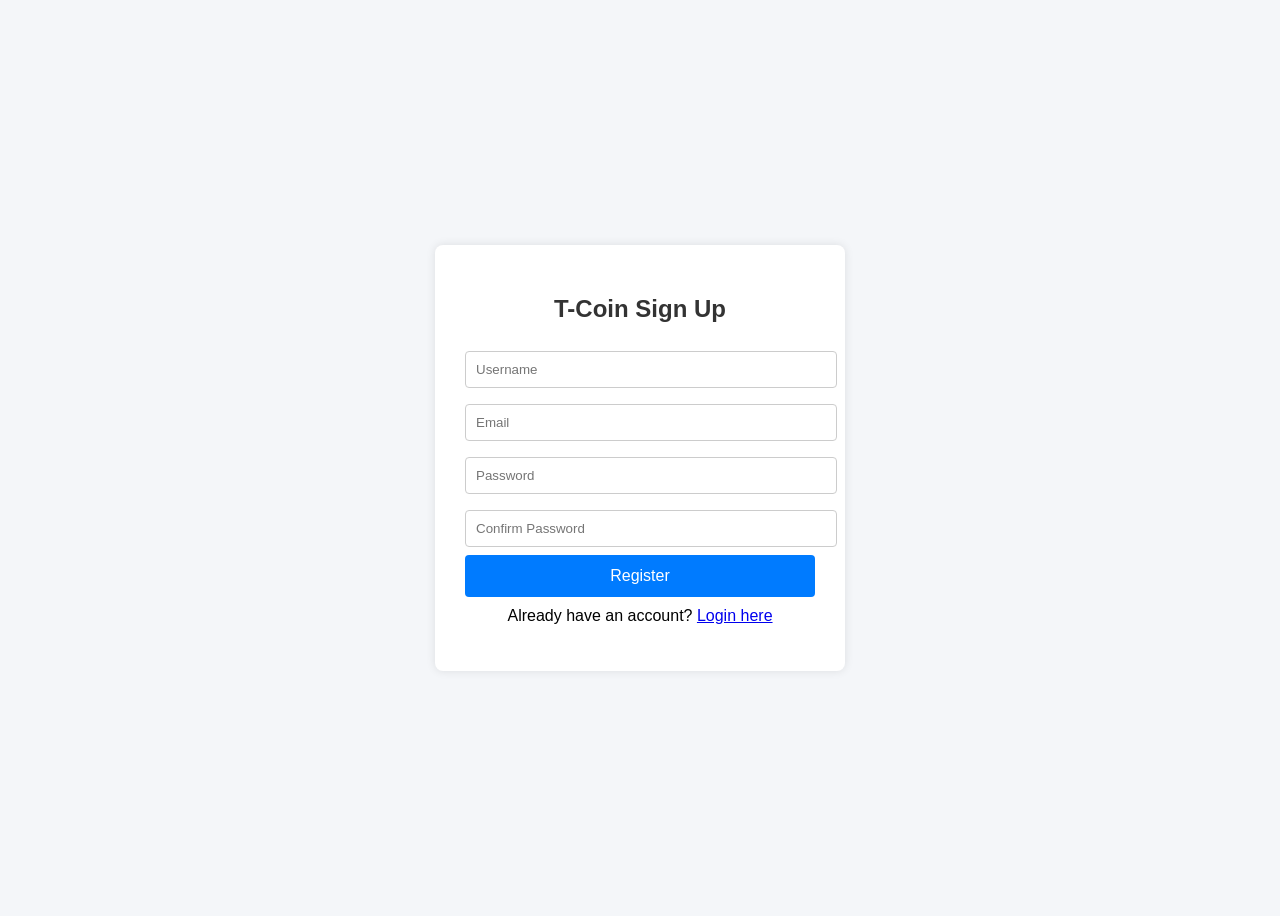
<file: index.html>
<!DOCTYPE html>
<html lang="en">
<head>
  <meta charset="UTF-8">
  <title>T-Coin Authentication Portal</title>
  <link rel="stylesheet" href="style.css">
  <link rel="shortcut icon" href="tcoin.png" type="image/png" />
  <style>
    .hidden { display: none; }
    .toggle-link { text-align: center; margin-top: 10px; }
  </style>
</head>
<body>
  <div class="container">
    <h2 id="formTitle">T-Coin Sign Up</h2>

    <!-- Registration Form -->
    <form id="registrationForm">
      <input type="text" id="username" placeholder="Username" required>
      <input type="email" id="email" placeholder="Email" required>
      <input type="password" id="password" placeholder="Password" required>
      <input type="password" id="confirmPassword" placeholder="Confirm Password" required>
      <div id="errorMessage" class="error"></div>
      <button type="submit">Register</button>
    </form>

    <!-- Login Form -->
    <form id="loginForm" class="hidden">
      <input type="email" id="loginEmail" placeholder="Email" required>
      <input type="password" id="loginPassword" placeholder="Password" required>
      <div id="loginError" class="error"></div>
      <button type="submit">Login</button>
    </form>

    <!-- Toggle Links -->
    <p class="toggle-link">
      <span id="toggleToLogin">Already have an account? <a href="#">Login here</a></span>
      <span id="toggleToRegister" class="hidden">Don’t have an account? <a href="#">Register here</a></span>
    </p>
  </div>

  <script>
    const formTitle = document.getElementById('formTitle');
    const registrationForm = document.getElementById('registrationForm');
    const loginForm = document.getElementById('loginForm');
    const toggleToLogin = document.getElementById('toggleToLogin');
    const toggleToRegister = document.getElementById('toggleToRegister');

    // Toggle between forms
    toggleToLogin.addEventListener('click', () => {
      registrationForm.classList.add('hidden');
      loginForm.classList.remove('hidden');
      toggleToLogin.classList.add('hidden');
      toggleToRegister.classList.remove('hidden');
      formTitle.textContent = "T-Coin Login";
    });

    toggleToRegister.addEventListener('click', () => {
      loginForm.classList.add('hidden');
      registrationForm.classList.remove('hidden');
      toggleToRegister.classList.add('hidden');
      toggleToLogin.classList.remove('hidden');
      formTitle.textContent = "T-Coin Sign Up";
    });

    // Registration handler
    registrationForm.addEventListener('submit', async (event) => {
      event.preventDefault();
      const username = document.getElementById('username').value.trim();
      const email = document.getElementById('email').value.trim();
      const password = document.getElementById('password').value;
      const confirmPassword = document.getElementById('confirmPassword').value;
      const errorMessage = document.getElementById('errorMessage');

      if (password !== confirmPassword) {
        errorMessage.textContent = "Passwords do not match!";
        return;
      }

      try {
        const response = await fetch('http://localhost:5000/register', {
          method: 'POST',
          headers: { 'Content-Type': 'application/json' },
          body: JSON.stringify({ username, email, password })
        });
        const data = await response.json();
        if (response.ok) {
          alert(data.message);
          registrationForm.reset();
        } else {
          errorMessage.textContent = data.error;
        }
      } catch (err) {
        errorMessage.textContent = "Server error: " + err.message;
      }
    });

    // Login handler
    loginForm.addEventListener('submit', async (event) => {
      event.preventDefault();
      const email = document.getElementById('loginEmail').value.trim();
      const password = document.getElementById('loginPassword').value;
      const loginError = document.getElementById('loginError');

      try {
        const response = await fetch('http://localhost:5000/login', {
          method: 'POST',
          headers: { 'Content-Type': 'application/json' },
          body: JSON.stringify({ email, password })
        });
        const data = await response.json();
        if (response.ok) {
          localStorage.setItem('token', data.token);
          localStorage.setItem('username', data.username);
          window.location.href = "dashboard.html";
        } else {
          loginError.textContent = data.error;
        }
      } catch (err) {
        loginError.textContent = "Server error: " + err.message;
      }
    });
  </script>
</body>
</html>
</file>
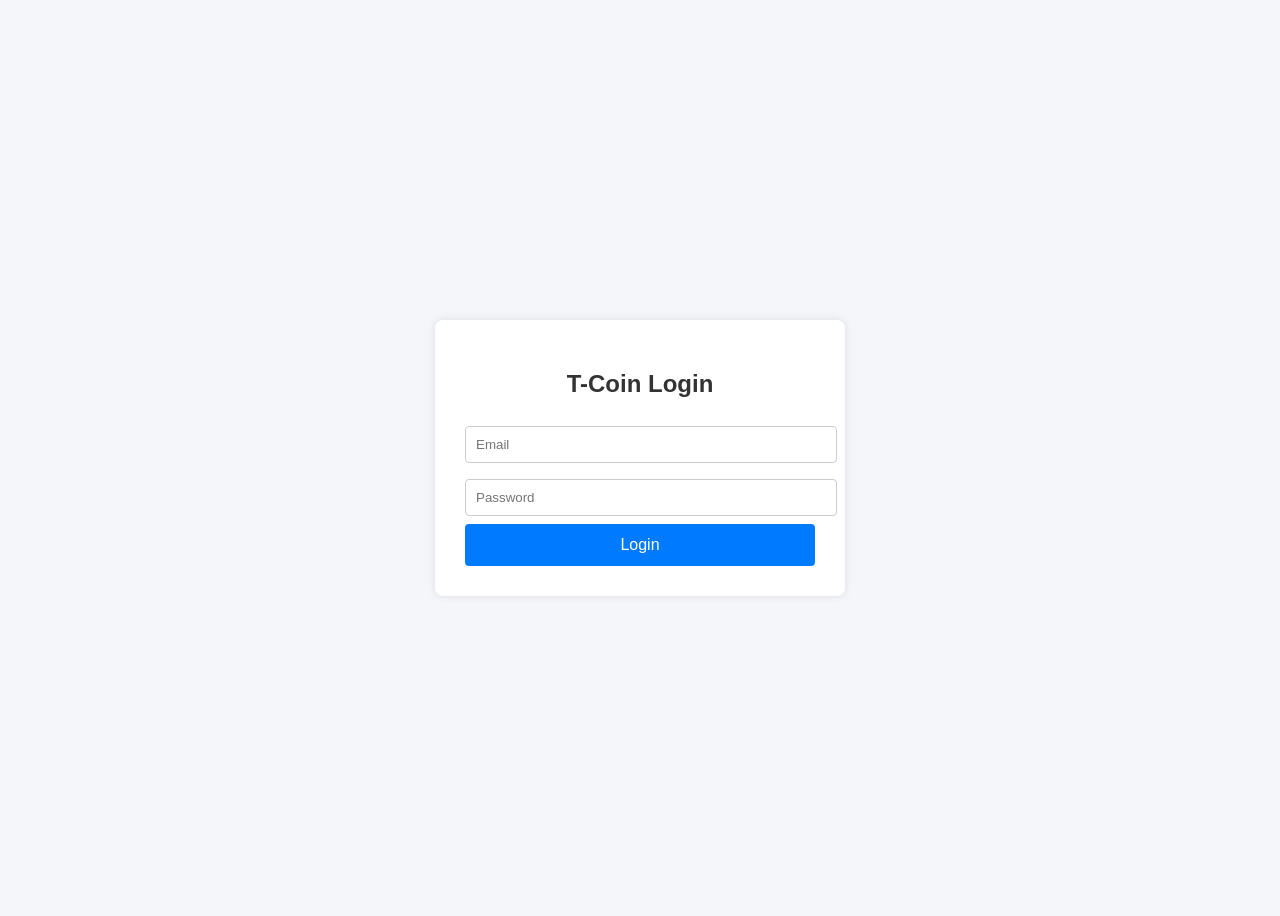
<file: login.html>
<!DOCTYPE html>
<html lang="en">
<head>
  <meta charset="UTF-8">
  <title>T-Coin Login Portal</title>
  <link rel="stylesheet" href="style1.css">
</head>
<body>
  <div class="container">
    <h2>T-Coin Login</h2>
    <form id="loginForm">
      <input type="email" id="loginEmail" placeholder="Email" required>
      <input type="password" id="loginPassword" placeholder="Password" required>
      <div id="loginError" class="error"></div>
      <button type="submit">Login</button>
    </form>
  </div>
  <script src="login.js"></script>
</body>
</html>
</file>
<file: style.css>
body { 
  font-family: Arial, sans-serif;
  background: #f4f6f9;
  display: flex;
  justify-content: center;
  align-items: center;
  height: 100vh;
}

.container {
  background: #fff;
  padding: 30px;
  border-radius: 8px;
  box-shadow: 0 0 10px rgba(0,0,0,0.1);
  width: 350px;
}

h2 {
  text-align: center;
  margin-bottom: 20px;
  color: #333;
}

input {
  width: 100%;
  padding: 10px;
  margin: 8px 0;
  border: 1px solid #ccc;
  border-radius: 4px;
}

button {
  width: 100%;
  padding: 12px;
  background: #007bff;
  color: #fff;
  border: none;
  border-radius: 4px;
  font-size: 16px;
  cursor: pointer;
}

button:hover {
  background: #0056b3;
}

.error {
  color: red;
  font-size: 14px;
}
</file>
<file: style1.css>
body {
  font-family: Arial, sans-serif;
  background: #f4f6f9;
  display: flex;
  justify-content: center;
  align-items: center;
  height: 100vh;
}

.container {
  background: #fff;
  padding: 30px;
  border-radius: 8px;
  box-shadow: 0 0 10px rgba(0,0,0,0.1);
  width: 350px;
}

h2 {
  text-align: center;
  margin-bottom: 20px;
  color: #333;
}

input {
  width: 100%;
  padding: 10px;
  margin: 8px 0;
  border: 1px solid #ccc;
  border-radius: 4px;
}

button {
  width: 100%;
  padding: 12px;
  background: #007bff;
  color: #fff;
  border: none;
  border-radius: 4px;
  font-size: 16px;
  cursor: pointer;
}

button:hover {
  background: #0056b3;
}

.error {
  color: red;
  font-size: 14px;
}
</file>
